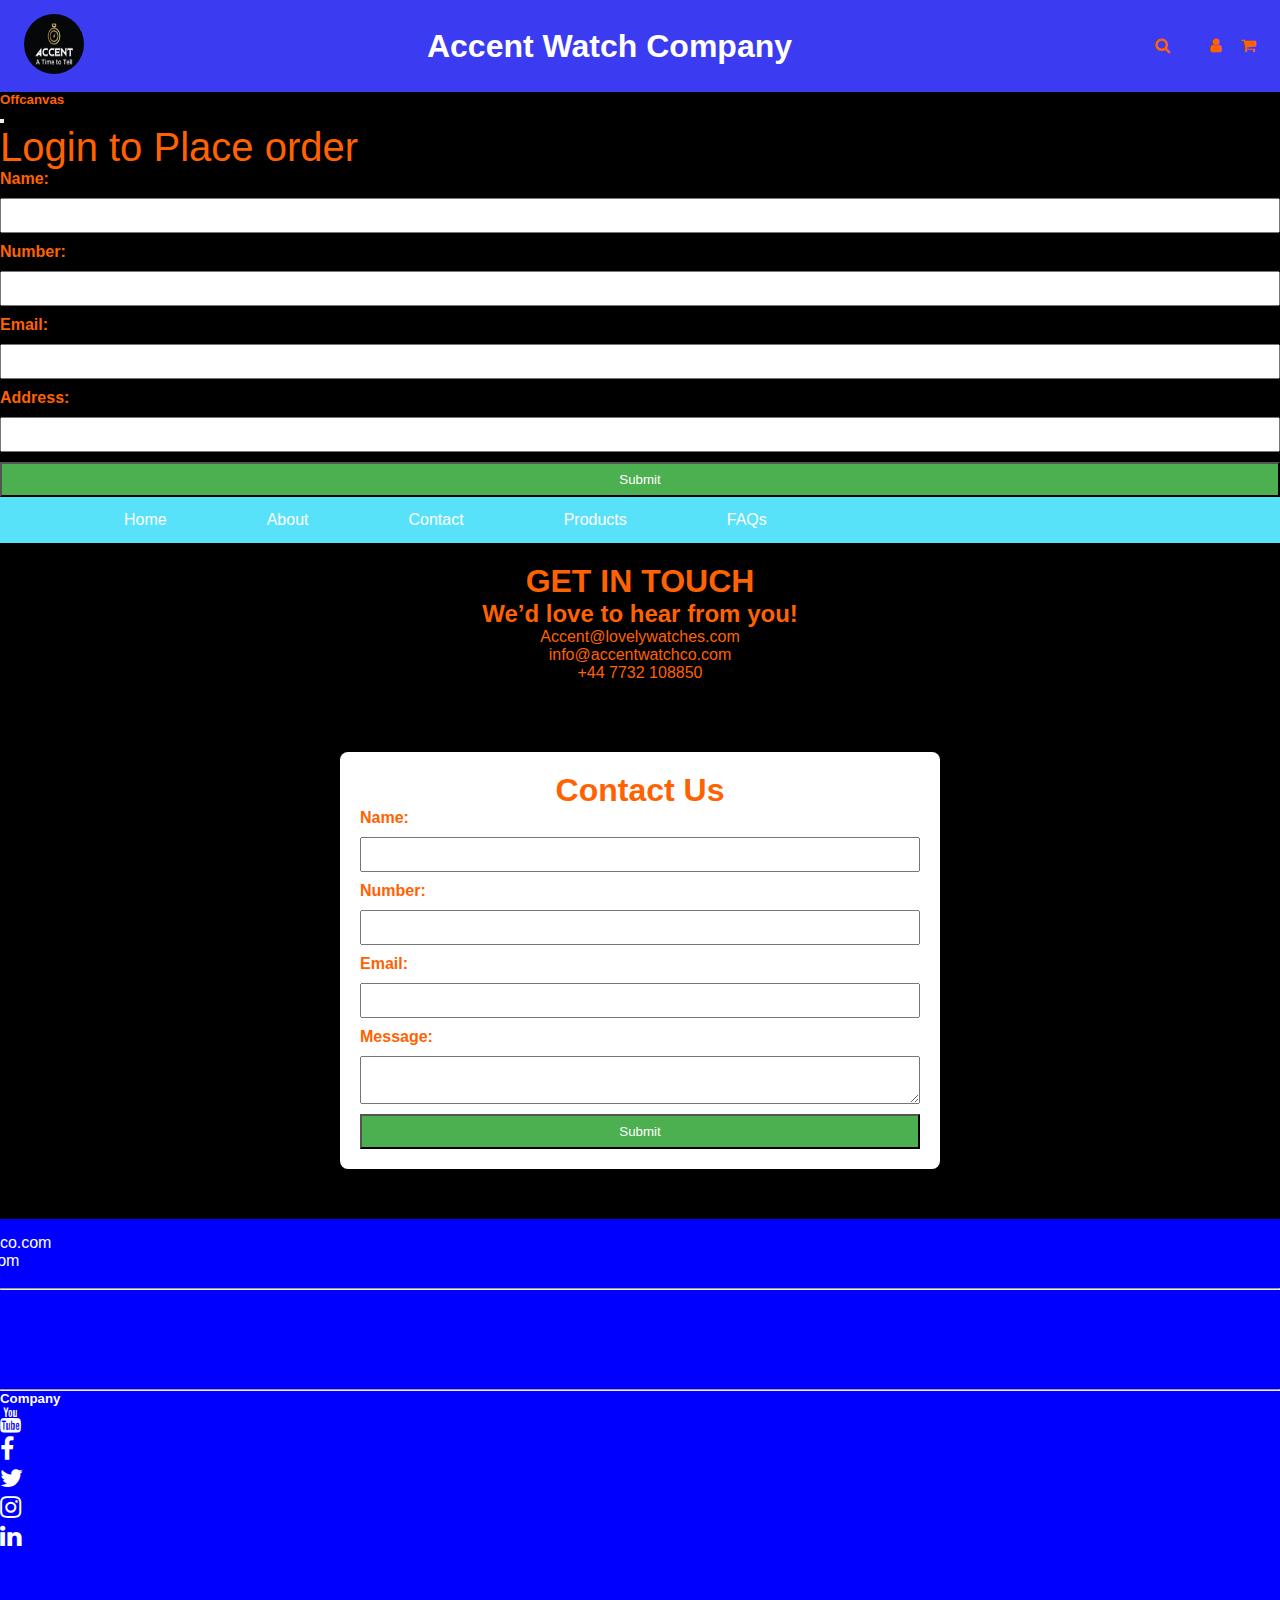
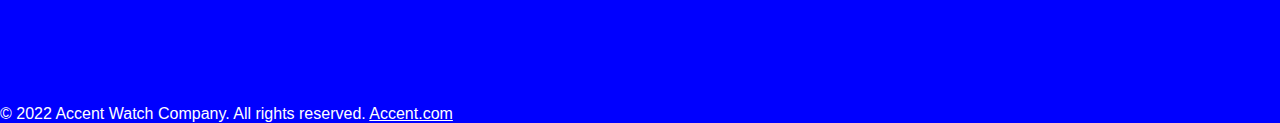
<file: contact.html>
<!DOCTYPE html>
<html lang="en">

<head>
    <meta charset="UTF-8">
    <meta name="viewport" content="width=device-width, initial-scale=1.0">
    <link rel="stylesheet" href="master.css">
    <link rel="stylesheet" href="style.css">
    <link rel="stylesheet" href="https://cdnjs.cloudflare.com/ajax/libs/font-awesome/4.7.0/css/font-awesome.min.css">
    <script src="https://ajax.googleapis.com/ajax/libs/jquery/3.7.1/jquery.min.js"></script>
    <link href="https://cdn.jsdelivr.net/npm/bootstrap@5.3.2/dist/css/bootstrap.min.css" rel="stylesheet"
        integrity="sha384-T3c6CoIi6uLrA9TneNEoa7RxnatzjcDSCmG1MXxSR1GAsXEV/Dwwykc2MPK8M2HN" crossorigin="anonymous">
    <script src="https://cdn.jsdelivr.net/npm/bootstrap@5.3.2/dist/js/bootstrap.bundle.min.js"
        integrity="sha384-C6RzsynM9kWDrMNeT87bh95OGNyZPhcTNXj1NW7RuBCsyN/o0jlpcV8Qyq46cDfL"
        crossorigin="anonymous"></script>
    <title>Contact Us</title>
</head>

<body class="b" style="background-color: black;
color: rgb(255, 98, 0);">
    <div>
        <nav class="navbar">
            <a href="#" class="logo"><img src="logo-m.png"></a>
            <h1 class="head">Accent Watch Company</h1>
            <ul class="nav-menu">
                <li class="nav-item">
                    <i class="fa fa-search"></i>
                </li>
                <li class="nav-item">
                    <i class="fa fa-boy"></i>
                </li>
                <li class="nav-item">
                    <i class="fa fa-user"></i>
                </li>
                <li class="nav-item">
                    <i data-bs-toggle="offcanvas" href="#offcanvasExample" role="button"
                        aria-controls="offcanvasExample" class="fa fa-shopping-cart"></i>
                </li>
            </ul>
        </nav>
    </div>
    <section>
        <div class="offcanvas offcanvas-start" tabindex="-1" id="offcanvasExample"
            aria-labelledby="offcanvasExampleLabel">
            <div class="offcanvas-header">
                <h5 class="offcanvas-title" id="offcanvasExampleLabel">Offcanvas</h5>
                <button type="button" class="btn-close" data-bs-dismiss="offcanvas" aria-label="Close"></button>
            </div>
            <div class="offcanvas-body">
                <div style="font-size: 40px;">
                    Login to Place order
                </div>
                <form>
                    <label for="name">Name:</label>
                    <input type="text" id="name" name="name" required>

                    <label for="name">Number:</label>
                    <input type="text" id="name" name="name" required>

                    <label for="email">Email:</label>
                    <input type="email" id="email" name="email" required>

                    <label for="message">Address:</label>
                    <input id="message" name="message" required></textarea>

                    <input type="submit" value="Submit">
                </form>

            </div>
        </div>
        </div>
    </section>
    <div>
        <nav class="subnavbar">
            <ul class="subnav-menu">
                <li class="subnav-item">
                    <a href="#" class="nav-link" onclick="homesection()">Home</a>
                </li>
                <li class="subnav-item">
                    <a href="#" class="nav-link" onclick="aboutsection()">About</a>

                </li>
                <li class="subnav-item">
                    <a href="#" class="nav-link" onclick="contactsection()">Contact</a>
                </li>
                <li class="subnav-item">
                    <a href="#" class="nav-link" onclick="allwatchesection()">Products</a>
                </li>
                <li class="subnav-item">
                    <a href="#" class="nav-link" onclick="read()">FAQs</a>
                </li>
            </ul>
        </nav>
    </div>
  
    <div id="contact">
        <div id="get">
            <h1>GET IN TOUCH</h1>
            <h2>We’d love to hear from you!</h2>
            <p>Accent@lovelywatches.com</p>
            <p>info@accentwatchco.com</p>
            <p>+44 7732 108850</p>
        </div>
        <div class="container1">
            <h1>Contact Us</h1>
            <form >
                <label for="name">Name:</label>
                <input type="text" id="name" name="name" required>

                <label for="name">Number:</label>
                <input type="text" id="name" name="name" required>
    
                <label for="email">Email:</label>
                <input type="email" id="email" name="email" required>
    
                <label for="message">Message:</label>
                <textarea id="message" name="message" required></textarea>
    
                <input type="submit" value="Submit">
            </form>
        </div>

        <section>
            <!-- Footer -->
            <footer class="page-footer font-small blue pt-4">
    
                <!-- Footer Links -->
                <div class="container-fluid text-center text-md-left">
    
                    <!-- Grid row -->
                    <div class="row">
    
                        <!-- Grid column -->
                        <div class="col-md-6 mt-md-0 mt-3" style="margin-left: -180px;">
    
                            <!-- Content -->
                            <h5 class="text-uppercase">Contact</h5>
                            <p>Email: info@accentwatchco.com</p>
                            <p>Accent@lovelywatches.com</p>
                            <p>Phone: +44 7732 108850</p>
    
                        </div>
                        <hr class="clearfix w-100 d-md-none pb-3">
                        <div class="col-md-3 mb-md-0 mb-3" style="margin-left: -180px;">
    
                            <!-- Links -->
                            <h5 class="text-uppercase" style="line-height: 2em;">Follows on</h5>
    
                            <ul class="list-unstyled">
                                <li>
                                    <a href="#!" style="color: white;">Blog</a>
                                </li>
                                <li>
                                    <a href="#!" style="color: white;">About Us</a>
                                </li>
                                <li>
                                    <a href="#!" style="color: white;">Careers</a>
                                </li>
                                <li>
                                    <a href="#!" style="color: white;">News</a>
                                </li>
                            </ul>
    
                        </div>
                        <!-- Grid column -->
    
                        <hr class="clearfix w-100 d-md-none pb-3">
                        <div class="col-md-3 mb-md-0 mb-3">
    
                            <!-- Links -->
                            <h5 class="text-uppercase" >Company</h5>
    
                            <ul class="list-unstyled" style="font-size: 25px;">
                                <li>
                                    <i class="fa fa-youtube"></i>
                                </li>
                                <li>
                                    <i class="fa fa-facebook"></i>
                                </li>
                                <li>
                                    <i class="fa fa-twitter"></i>
                                </li>
                                <li>
                                    <i class="fa fa-instagram"></i>
                                </li>
                                <li>
                                    <i class="fa fa-linkedin"></i>
                                </li>
                            </ul>
    
                        </div>
                        <!-- Grid column -->
    
                        <!-- Grid column -->
                        <div class="col-md-3 mb-md-0 mb-3" style="margin-left: -120px; line-height: 2em;">
    
                            <!-- Links -->
                            <h5 class="text-uppercase" style="line-height: 2em;">Support</h5>
    
                            <ul class="list-unstyled" >
                                <li>
                                    <a href="#!" style="color: white;" onclick="read()">FAQs</a>
                                </li>
                                <li>
                                    <a href="#!" style="color: white;">Shipping</a>
                                </li>
                                <li>
                                    <a href="#!" style="color: white;">Returns</a>
                                </li>
                                <li>
                                    <a href="#!" style="color: white;">Track order</a>
                                </li>
                            </ul>
    
                        </div>
                        <!-- Grid column -->
    
                    </div>
                    <!-- Grid row -->
    
                </div>
    
    
                <div class="footer-copyright text-center py-3">&copy; 2022 Accent Watch Company. All rights reserved.
                    <a href="/" style="color: white;"> Accent.com</a>
                </div>
    
            </footer>
            <!-- Footer -->
        </section>
    
        <script src="motion.js"></script>



</body>

</html>
</file>
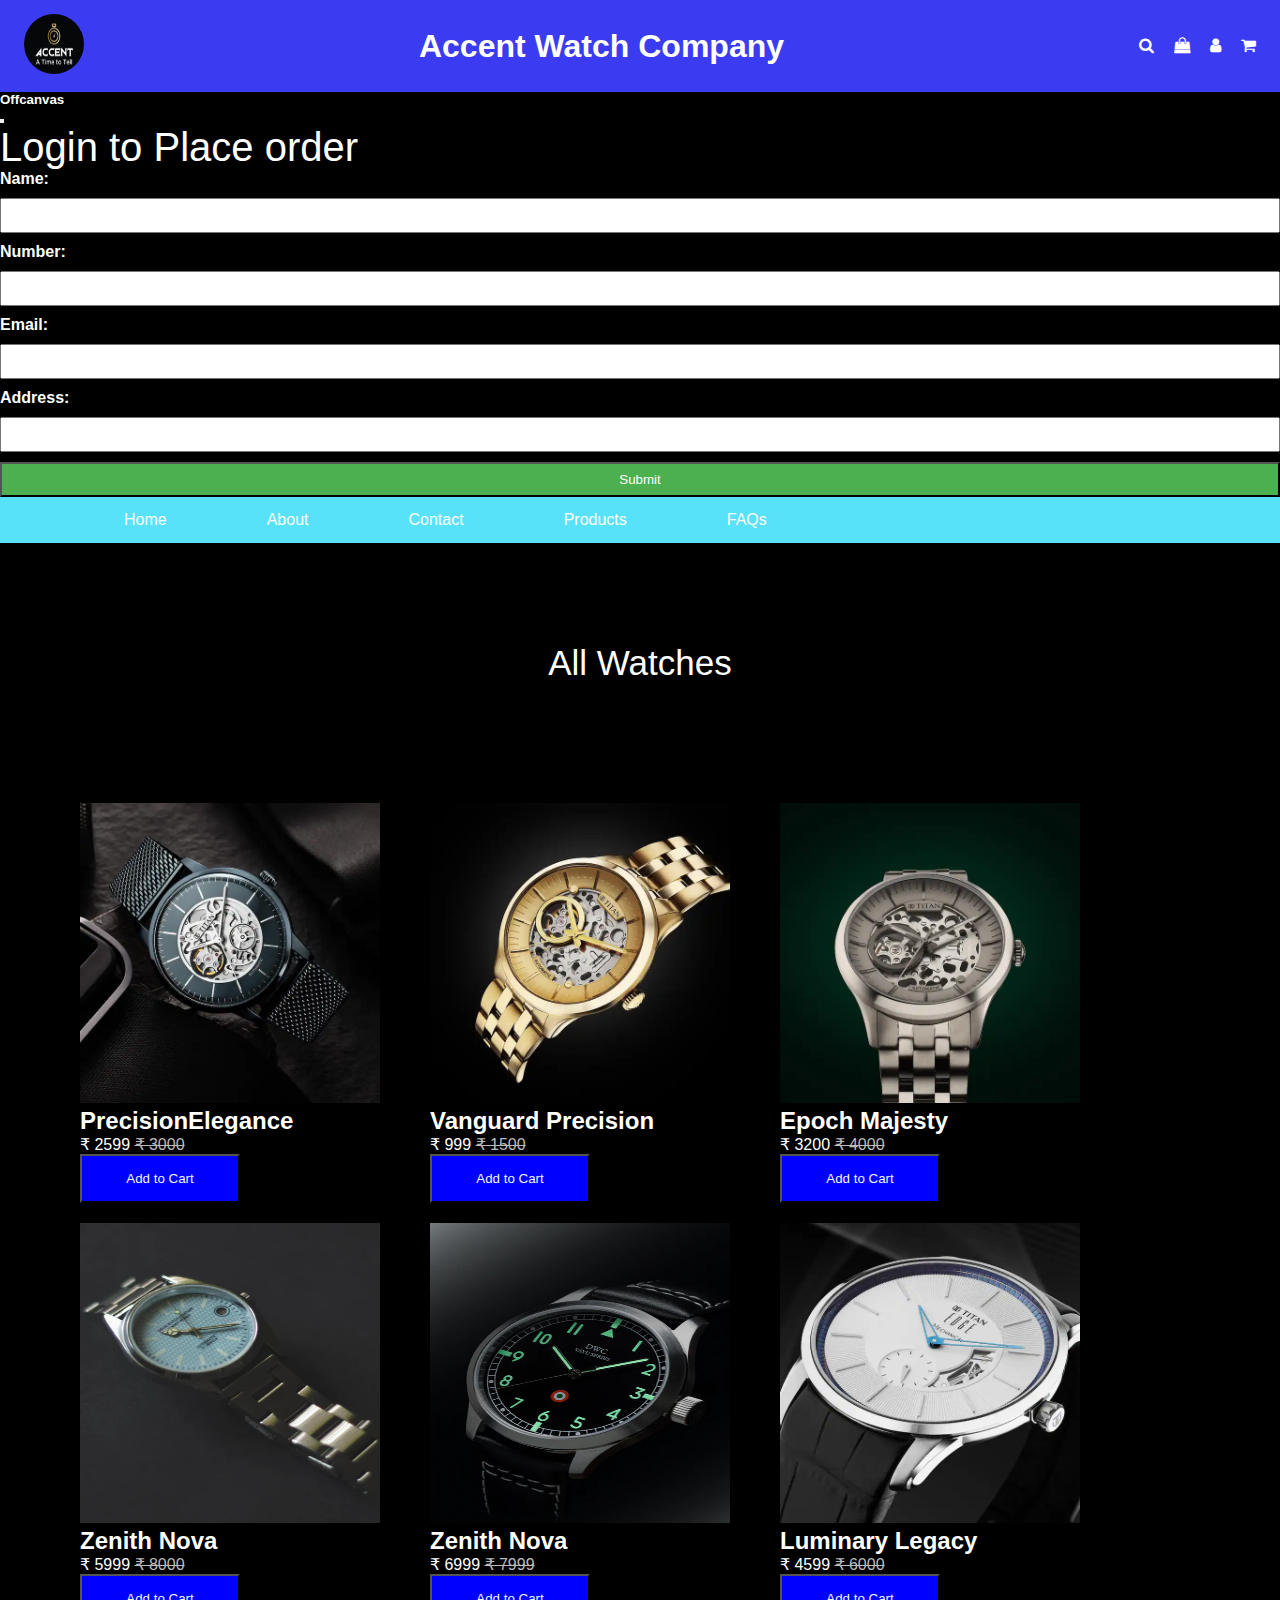
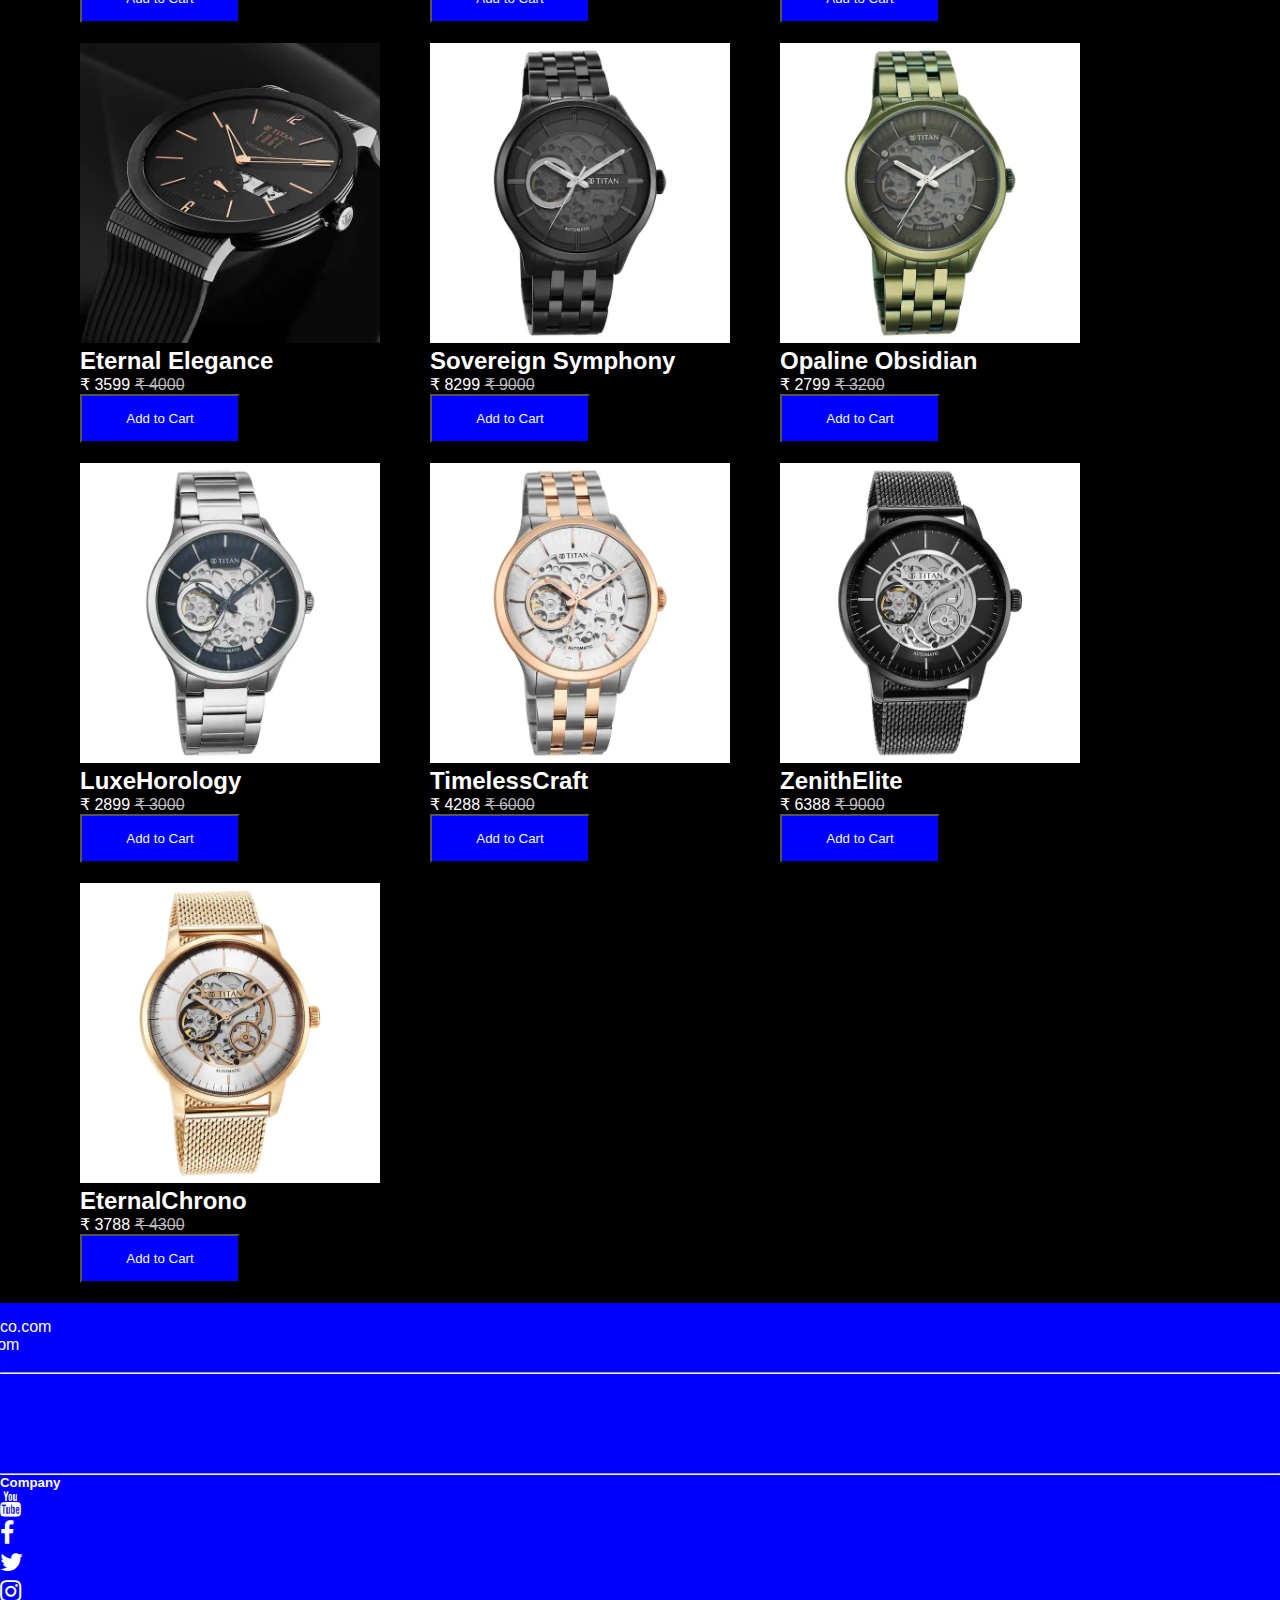
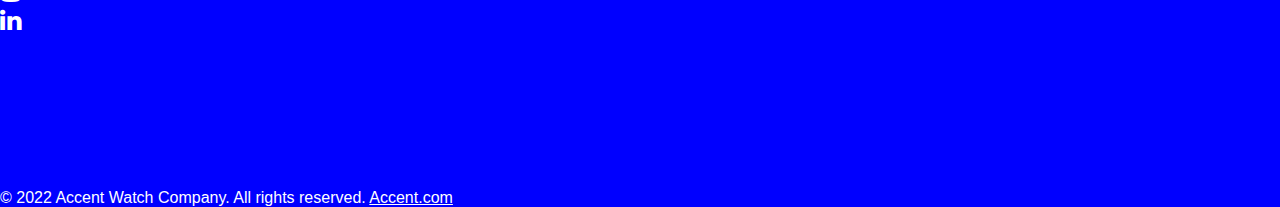
<file: product.html>
<!DOCTYPE html>
<html lang="en">
<head>
    <meta charset="UTF-8">
    <meta name="viewport" content="width=device-width, initial-scale=1.0">
    <link rel="stylesheet" href="style.css">
    <link rel="stylesheet" href="master.css">
    <link rel="stylesheet" href="https://cdnjs.cloudflare.com/ajax/libs/font-awesome/4.7.0/css/font-awesome.min.css">
    <script src="https://ajax.googleapis.com/ajax/libs/jquery/3.7.1/jquery.min.js"></script>
    <link href="https://cdn.jsdelivr.net/npm/bootstrap@5.3.2/dist/css/bootstrap.min.css" rel="stylesheet"
        integrity="sha384-T3c6CoIi6uLrA9TneNEoa7RxnatzjcDSCmG1MXxSR1GAsXEV/Dwwykc2MPK8M2HN" crossorigin="anonymous">
    <script src="https://cdn.jsdelivr.net/npm/bootstrap@5.3.2/dist/js/bootstrap.bundle.min.js"
        integrity="sha384-C6RzsynM9kWDrMNeT87bh95OGNyZPhcTNXj1NW7RuBCsyN/o0jlpcV8Qyq46cDfL"
        crossorigin="anonymous"></script>
    <title>Our Products</title>
</head>
<body class="d" style="background-color: black;
color: white;">
    <div>
        <nav class="navbar">
            <a href="#" class="logo"><img src=" logo-m.png"></a>
            <h1 class="head">Accent Watch Company</h1>
            <ul class="nav-menu">
                <li class="nav-item">
                    <i class="fa fa-search"></i>
                </li>
                <li class="nav-item">
                    <i class="fa fa-shopping-bag"></i>
                </li>
                <li class="nav-item">
                    <i class="fa fa-user"></i>
                </li>
                <li class="nav-item">
                    <i data-bs-toggle="offcanvas" href="#offcanvasExample" role="button"
                        aria-controls="offcanvasExample" class="fa fa-shopping-cart"></i>
                </li>
            </ul>
        </nav>
    </div>
    <section>
        <div class="offcanvas offcanvas-start" tabindex="-1" id="offcanvasExample"
            aria-labelledby="offcanvasExampleLabel">
            <div class="offcanvas-header">
                <h5 class="offcanvas-title" id="offcanvasExampleLabel">Offcanvas</h5>
                <button type="button" class="btn-close" data-bs-dismiss="offcanvas" aria-label="Close"></button>
            </div>
            <div class="offcanvas-body">
                <div style="font-size: 40px;">
                    Login to Place order
                </div>
                <form>
                    <label for="name">Name:</label>
                    <input type="text" id="name" name="name" required>

                    <label for="name">Number:</label>
                    <input type="text" id="name" name="name" required>

                    <label for="email">Email:</label>
                    <input type="email" id="email" name="email" required>

                    <label for="message">Address:</label>
                    <input id="message" name="message" required></textarea>

                    <input type="submit" value="Submit">
                </form>

            </div>
        </div>
        </div>
    </section>
    <div>
        <nav class="subnavbar">
            <ul class="subnav-menu">
                <li class="subnav-item">
                    <a href="#" class="nav-link" onclick="homesection()">Home</a>
                </li>
                <li class="subnav-item">
                    <a href="#" class="nav-link" onclick="aboutsection()">About</a>

                </li>
                <li class="subnav-item">
                    <a href="#" class="nav-link" onclick="contactsection()">Contact</a>
                </li>
                <li class="subnav-item">
                    <a href="#" class="nav-link" onclick="allwatchesection()">Products</a>
                </li>
                <li class="subnav-item">
                    <a href="#" class="nav-link" onclick="read()">FAQs</a>
                </li>
            </ul>
        </nav>
    </div>
    <div id="watchesall">
        <h2 style="text-align: center; font-size: 35px;font-weight: 160;padding: 100px; ">All Watches</h2>
        <div id="all">
            <div>
                <img src=" k.webp" alt="" height="300" width="300">
                <section id="watches2">
                    <h2>PrecisionElegance</h2>
                    <p>
                        <span>&#8377 2599</span>
                        <span><del class="del">&#8377 3000</del></span>
                    </p>
                    <button id="btn">Add to Cart</button>
                </section>
            </div>
            <div>
                <img src=" f.webp" alt="" height="300" width="300">
                <section id="watches2">
                    <h2>Vanguard Precision</h2>
                    <p>
                        <span>&#8377 999</span>
                        <span><del class="del">&#8377 1500</del></span>
                    </p>
                    <button id="btn">Add to Cart</button>
                </section>
            </div>
            <div>
                <img src=" g.webp" alt="" height="300" width="300">
                <section id="watches2">
                    <h2>Epoch Majesty</h2>
                    <p>
                        <span>&#8377 3200</span>
                        <span><del class="del">&#8377 4000</del></span>
                    </p>
                    <button id="btn">Add to Cart</button>
                </section>
            </div>
            <div>
                <img src=" u.webp" alt="" height="300" width="300">
                <section id="watches2">
                    <h2>Zenith Nova</h2>
                    <p>
                        <span>&#8377 5999</span>
                        <span><del class="del">&#8377 8000</del></span>
                    </p>
                    <button id="btn">Add to Cart</button>
                </section>
            </div>
            <div>
                <img src=" s.webp" alt="" height="300" width="300">
                <section id="watches2">
                    <h2>Zenith Nova</h2>
                    <p>
                        <span>&#8377 6999</span>
                        <span><del class="del">&#8377 7999</del></span>
                    </p>
                    <button id="btn">Add to Cart</button>
                </section>
            </div>
            <div>
                <img src=" r.webp" alt="" height="300" width="300">
                <section id="watches2">
                    <h2>Luminary Legacy</h2>
                    <p>
                        <span>&#8377 4599</span>
                        <span><del class="del">&#8377 6000</del></span>
                    </p>
                    <button id="btn">Add to Cart</button>
                </section>
            </div>
            <div>
                <img src=" q.webp" alt="" height="300" width="300">
                <section id="watches2">
                    <h2>Eternal Elegance</h2>
                    <p>
                        <span>&#8377 3599</span>
                        <span><del class="del">&#8377 4000</del></span>
                    </p>
                    <button id="btn">Add to Cart</button>
                </section>
            </div>
            <div>
                <img src=" p.webp" alt="" height="300" width="300">
                <section id="watches2">
                    <h2>Sovereign Symphony</h2>
                    <p>
                        <span>&#8377 8299</span>
                        <span><del class="del">&#8377 9000</del></span>
                    </p>
                    <button id="btn">Add to Cart</button>
                </section>
            </div>
            <div>
                <img src=" o.webp" alt="" height="300" width="300">
                <section id="watches2">
                    <h2>Opaline Obsidian</h2>
                    <p>
                        <span>&#8377 2799</span>
                        <span><del class="del">&#8377 3200</del></span>
                    </p>
                    <button id="btn">Add to Cart</button>
                </section>
            </div>
            <div>
                <img src=" m.webp" alt="" height="300" width="300">
                <section id="watches2">
                    <h2>LuxeHorology</h2>
                    <p>
                        <span>&#8377 2899</span>
                        <span><del class="del">&#8377 3000</del></span>
                    </p>
                    <button id="btn">Add to Cart</button>
                </section>
            </div>
            <div>
                <img src=" n.webp" alt="" height="300" width="300">
                <section id="watches2">
                    <h2>TimelessCraft</h2>
                    <p>
                        <span>&#8377 4288</span>
                        <span><del class="del">&#8377 6000</del></span>
                    </p>
                    <button id="btn">Add to Cart</button>
                </section>
            </div>
            <div>
                <img src=" i.webp" alt="" height="300" width="300">
                <section id="watches2">
                    <h2>ZenithElite</h2>
                    <p>
                        <span>&#8377 6388</span>
                        <span><del class="del">&#8377 9000</del></span>
                    </p>
                    <button id="btn">Add to Cart</button>
                </section>
            </div>
            <div>
                <img src=" j.webp" alt="" height="300" width="300">
                <section id="watches2">
                    <h2>EternalChrono</h2>
                    <p>
                        <span>&#8377 3788</span>
                        <span><del class="del">&#8377 4300</del></span>
                    </p>
                    <button id="btn">Add to Cart</button>
                </section>
            </div>
           
        </div>
    </div>
    <section>
        <!-- Footer -->
        <footer class="page-footer font-small blue pt-4">

            <!-- Footer Links -->
            <div class="container-fluid text-center text-md-left">

                <!-- Grid row -->
                <div class="row">

                    <!-- Grid column -->
                    <div class="col-md-6 mt-md-0 mt-3" style="margin-left: -180px;">

                        <!-- Content -->
                        <h5 class="text-uppercase">Contact</h5>
                        <p>Email: info@accentwatchco.com</p>
                        <p>Accent@lovelywatches.com</p>
                        <p>Phone: +44 7732 108850</p>

                    </div>
                    <hr class="clearfix w-100 d-md-none pb-3">
                    <div class="col-md-3 mb-md-0 mb-3" style="margin-left: -180px;">

                        <!-- Links -->
                        <h5 class="text-uppercase" style="line-height: 2em;">Follows on</h5>

                        <ul class="list-unstyled">
                            <li>
                                <a href="#!" style="color: white;">Blog</a>
                            </li>
                            <li>
                                <a href="#!" style="color: white;">About Us</a>
                            </li>
                            <li>
                                <a href="#!" style="color: white;">Careers</a>
                            </li>
                            <li>
                                <a href="#!" style="color: white;">News</a>
                            </li>
                        </ul>

                    </div>
                    <!-- Grid column -->

                    <hr class="clearfix w-100 d-md-none pb-3">
                    <div class="col-md-3 mb-md-0 mb-3">

                        <!-- Links -->
                        <h5 class="text-uppercase" >Company</h5>

                        <ul class="list-unstyled" style="font-size: 25px;">
                            <li>
                                <i class="fa fa-youtube"></i>
                            </li>
                            <li>
                                <i class="fa fa-facebook"></i>
                            </li>
                            <li>
                                <i class="fa fa-twitter"></i>
                            </li>
                            <li>
                                <i class="fa fa-instagram"></i>
                            </li>
                            <li>
                                <i class="fa fa-linkedin"></i>
                            </li>
                        </ul>

                    </div>
                    <!-- Grid column -->

                    <!-- Grid column -->
                    <div class="col-md-3 mb-md-0 mb-3" style="margin-left: -120px; line-height: 2em;">

                        <!-- Links -->
                        <h5 class="text-uppercase" style="line-height: 2em;">Support</h5>

                        <ul class="list-unstyled" >
                            <li>
                                <a href="#!" style="color: white;" onclick="read()">FAQs</a>
                            </li>
                            <li>
                                <a href="#!" style="color: white;">Shipping</a>
                            </li>
                            <li>
                                <a href="#!" style="color: white;">Returns</a>
                            </li>
                            <li>
                                <a href="#!" style="color: white;">Track order</a>
                            </li>
                        </ul>

                    </div>
                    <!-- Grid column -->

                </div>
                <!-- Grid row -->

            </div>


            <div class="footer-copyright text-center py-3">&copy; 2022 Accent Watch Company. All rights reserved.
                <a href="/" style="color: white;"> Accent.com</a>
            </div>

        </footer>
        <!-- Footer -->
    </section>

    <script src="motion.js"></script>


    
</body>
</html>
</file>
<file: style.css>
@media only screen and  (min-width:320px) and (max-width:400px){
    .navbar {
        display: flex;
        justify-content: space-between;
        align-items: center;
        background-color: rgb(59, 59, 242);
        padding: 14px 24px;
        width: 425px;
    }
    
    .logo img {
        color: #fff;
        text-decoration: none;
        width: 60px;
        height: 60px;
        border-radius: 50px;
    }
    .head{
        color: #fff;
        text-decoration: none;
        margin-right: 30px;
    
    }
    
    .nav-menu {
        display: flex;
        list-style-type: none;
        margin-left: 120px;
    }
    
    .nav-item {
        margin-left: 20px;
        margin-right: 20px;
    }
    
    .nav-link {
        color: #fff;
        text-decoration: none;
    }
    
    .nav-link:hover {
        color: #ddd
    }
    
    .slideshow-container {
        max-width: 1000px;
        position: relative;
        margin: auto;
    }

    .slideshow-container img {
        height: 300px;
        width: 675px;
        margin-left: -268px;
    }

    #watches div img {
        height: 250px;
        width: 250px;
        margin-left: 20px;

    }

    /* Sub-Navbar */
    .subnavbar {
        display: flex;
        justify-content: space-between;
        align-items: center;
        background-color: rgb(88, 226, 250);
        padding: 14px 24px;
        text-align: center;
        width: 430px;
    }

    .subnav-menu {
        display: flex;
        list-style-type: none;
    }

    .subnav-item {
        margin-left: 0px;
        margin-right: 15px;
        float: right;
    }

    .subnav-link {
        color: #fff;
        text-decoration: none;
    }

    * {
        box-sizing: border-box
    }

    #watches div {
        float: left;
        padding: 10px;
        margin-left: 30px;

    }

    #watches::after {
        display: flex;
        content: "";
        clear: both;
        display: table;

    }

    #img1 img {
        width: 350px;
        height: 350px;
        margin-left: 20px;

    }

    #img1 h1 {
        margin-left: 0px;
        margin-top: 0px;
        margin-bottom: 20px;

    }

    /*two images*/
    #img1 h2 {
        margin-left: 0px;
        margin-top: 0px;
        margin-left: 10px;
        text-align: center;
        margin-bottom: 330px;
        font-size: 20x;
    }

    #img2 img {
        width: 350px;
        height: 350px;
        margin-left: 20px;
        margin-bottom: 20px;
    }

    #img2 h2 {
        display: none;
    }

    #img2 h3 {
        display: inline-block;
        text-align: center;
        font-size: 25px;
        font-weight: 50;
    }

    /*footer*/
    footer{
        background-color:  rgb(59, 59, 242);
      }
      footer .copyright {
        background-color: #333;
        padding: 10px 0;
        text-align: center;
        color: white;
      }
      
      footer ul {
        list-style-type: none;
        padding: 0;
      
      }
      
      footer ul li a {
        color: #fff;
        text-decoration: none;
        font-size: 16px;
        margin-left: 10px;
        line-height: 2em;
      }
      
      footer ul li a:hover {
        color: #ccc;
      }
    .col-md-11 {
        margin-top: 0px;

    }

    .col-md-11 p {
        line-height: 2em;
        color: #fff;
    }

    .col-md-21 {
        margin-left: 260px;
        margin-top: 0px;
    }

    h5 {
        font-size: 22px;
    }

    .col-md-12 {
        margin-bottom: 20px;
        margin-left: 0px;
        margin-top: 0px;
    }

    .col-md-22 {
        margin-left: 0px;

    }

    .ico i {
        display: inline;
        margin-right: 13px;
        margin-left: 20px;
        font-size: 32px;
        font-weight: 100;

    }

    i:hover {
        cursor: pointer;
        font-size: 35px;

    }

    #get {
        line-height: 2em;
        align-items: center;
        text-align: center;
        padding: 100px;
    }

    /*About section*/
    #textField {
        background-color: #fcf1e2;
    }

    #textField video {
        width: 100%;
        height: 400px;
    }

    .about1 img {
        width: 95%;
        height: 400px;
        margin-left: 0px;
    }

    .about3 img {
        width: 95%;
        height: 400px;
        margin-left: 0px;
    }

    #textField h2 {
        text-align: center;
        padding: 20px;
        font-size: 50px;
    }

    #textField p {
        padding: 40px;
        font-size: 25px;
        font-weight: 200;
        text-align: center;
    }

    .aboutimg1 {
        margin-left: 20px;
        width: 169px;
        height: 200px;
    }

    .aboutimg {
        margin-left: 10px;
        width: 169px;
        height: 200px;
    }

    .head1 {
        float: left;
        margin-left: 25px;
        font-size: 15px;
    }

    .head2 {
        float: right;
        margin-right: 25px;
        font-size: 15px;
    }

    .about4 img {
        justify-content: center;
        margin-left: 10%;

    }

    .seller {
        border-bottom: 2px solid;
    }

    .seller span {
        text-align: center;
        align-items: center;
        justify-self: center;
        margin-left: 20rem;

    }

    /* product section*/
    #watchesall div {
        float: left;
        padding: 10px;
        margin-left: 5px;
    }

    #watchesall::after {
        display: flex;
        content: "";
        clear: both;
        display: table;
    }
    #all img{
        width: 150px;
        height: 150px;
    }
    #watches2{
        margin-left:20px ;
      }
      #watches2 h2{
        font-size: 15px;
      }
      #watches{
        margin-left:30px ;

      }
      #btn{
        color: aliceblue;
        background-color: blue;
        padding: 10px;
        width: 120px;
        
      }
      /*FAQs section*/
      .faq-container {
        max-width: 800px;
        margin: 50px auto;
        padding: 20px;
        background-color: #fff;
        box-shadow: 0 0 10px rgba(0, 0, 0, 0.1);
      }
      
      .faq-item {
        margin-bottom: 20px;
        cursor: pointer;
        position: relative;
      }
      
      .question {
        color: #333;
      }
      
      .answer {
        color: #666;
      }
      
      .plus-sign {
        position: absolute;
        top: 50%;
        right: 10px;
        transform: translateY(-50%);
        font-size: 20px;
      }
      
      .hidden {
        display: none;
      }
      /*contact us*/
      .faq-item {
        margin-bottom: 20px;
        cursor: pointer;
        position: relative;
      }
      
      .question {
        color: #333;
      }
      
      .answer {
        color: #666;
      }
      
      .plus-sign {
        position: absolute;
        top: 50%;
        right: 10px;
        transform: translateY(-50%);
        font-size: 20px;
      }
      
      .hidden {
        display: none;
      }
      /*contact us*/
      .faq-container {
        max-width: 800px;
        margin: 50px auto;
        padding: 20px;
        background-color: #fff;
        box-shadow: 0 0 10px rgba(0, 0, 0, 0.1);
      }
      
      .faq-item {
        margin-bottom: 20px;
        cursor: pointer;
        position: relative;
      }
      
      .question {
        color: #333;
        text-align: center;
      }
      
      .answer {
        color: #666;
        text-align: center;
      }
      
      .plus-sign {
        position: absolute;
        top: 50%;
        right: 10px;
        transform: translateY(-50%);
        font-size: 20px;
      }
      
      .hidden {
        display: none;
      }
      #fqs img{
        width: 95%;
        height: 400px;
      }
      .headf{
        font-size: 30px;
        padding: 20px;
        margin-bottom: 10px;
      }
}
@media only screen and (min-width:380px)and (max-width:460px){
    .navbar {
        display: flex;
        justify-content: space-between;
        align-items: center;
        background-color: rgb(59, 59, 242);
        padding: 14px 24px;
        width: 425px;
    }    
    .logo img {
        color: #fff;
        text-decoration: none;
        width: 60px;
        height: 60px;
        border-radius: 50px;
    }
    .head{
        color: #fff;
        text-decoration: none;
        margin-right:30px;
    
    }
    
    .nav-menu {
        display: flex;
        list-style-type: none;
        margin-left: 120px;
    }
    
    .nav-item {
        margin-left: 20px;
        margin-right: 20px;
    }
    
    .nav-link {
        color: #fff;
        text-decoration: none;
    }
    
    .nav-link:hover {
        color: #ddd
    }
    
    .slideshow-container {
        max-width: 1000px;
        position: relative;
        margin: auto;
    }

    .slideshow-container img {
        height: 300px;
        width: 680px;
        margin-left: -268px;
    }

    #watches div img {
        height: 250px;
        width: 250px;
        margin-left: 20px;

    }

    /* Sub-Navbar */
    .subnavbar {
        display: flex;
        justify-content: space-between;
        align-items: center;
        background-color: rgb(88, 226, 250);
        padding: 14px 24px;
        text-align: center;
    }

    .subnav-menu {
        display: flex;
        list-style-type: none;
    }

    .subnav-item {
        margin-left: 0px;
        margin-right: 15px;
        float: right;
    }

    .subnav-link {
        color: #fff;
        text-decoration: none;
    }

    * {
        box-sizing: border-box
    }

    #watches div {
        float: left;
        padding: 10px;
        margin-left: 30px;

    }

    #watches::after {
        display: flex;
        content: "";
        clear: both;
        display: table;

    }

    #img1 img {
        width: 350px;
        height: 350px;
        margin-left: 20px;

    }

    #img1 h1 {
        margin-left: 0px;
        margin-top: 0px;
        margin-bottom: 20px;

    }
}
</file>
<file: master.css>
/* Reset */
* {
    margin: 0;
    padding: 0;
    box-sizing: border-box;
}

body {
    font-family: Arial, sans-serif;
    overflow-x: hidden;
   background-color: black;
   color: white;
}

/* Navbar */
.navbar {
    display: flex;
    justify-content: space-between;
    align-items: center;
    background-color: rgb(59, 59, 242);
    padding: 14px 24px;
}

.logo img {
    color: #fff;
    text-decoration: none;
    width: 60px;
    height: 60px;
    border-radius: 50px;
}
.head{
    color: #fff;
    text-decoration: none;

}

.nav-menu {
    display: flex;
    list-style-type: none;
}

.nav-item {
    margin-left: 20px;
}

.nav-link {
    color: #fff;
    text-decoration: none;
}

.nav-link:hover {
    color: #ddd
}
/* Add these styles to the existing CSS */

/* Sub-Navbar */
.subnavbar {
    display: flex;
    justify-content: space-between;
    align-items: center;
    background-color: rgb(88, 226, 250);
    padding: 14px 24px;
    text-align: center;
}

.subnav-menu {
    display: flex;
    list-style-type: none;
}

.subnav-item {
    margin-left: 100px;
    float: right;
}

.subnav-link {
    color: #fff;
    text-decoration: none;
}
* {box-sizing:border-box}

/* Slideshow container */
.slideshow-container {
  max-width: 1000px;
  position: relative;
  margin: auto;
}
.slideshow-container img{
    height: 500px;
    width: 1534px;
    margin-left: -268px;
}

/* Hide the images by default */
.mySlides {
  display: none;
}

/* Next & previous buttons */
.prev, .next {
  cursor: pointer;
  position: absolute;
  top: 50%;
  width: auto;
  margin-top: -22px;
  padding: 16px;
  color: white;
  font-weight: bold;
  font-size: 18px;
  transition: 0.6s ease;
  border-radius: 0 3px 3px 0;
  user-select: none;
}

/* Position the "next button" to the right */
.next {
  right: 0;
  border-radius: 3px 0 0 3px;
}

/* On hover, add a black background color with a little bit see-through */
.prev:hover, .next:hover {
  background-color: rgba(0,0,0,0.8);
}

/* Caption text */
.text {
  color: #f2f2f2;
  font-size: 15px;
  padding: 8px 12px;
  position: absolute;
  bottom: 8px;
  width: 100%;
  text-align: center;
}

/* Number text (1/3 etc) */
.numbertext {
  color: #f2f2f2;
  font-size: 12px;
  padding: 8px 12px;
  position: absolute;
  top: 0;
}
/* Fading animation */
.fade {
  animation-name: fade;
  animation-duration: 1.5s;
}

@keyframes fade {
  from {opacity: .4}
  to {opacity: 1}
}
/* On smaller screens, decrease text size */
.moye h2{
  align-items: center;
  justify-content: center;
  text-align: center;
  -webkit-box-reflect: below -50px linear-gradient(to bottom, rgba(0,0,0,0.0), rgba(0,0,0,0.4));
  padding: 20px;
  font-size: 30px;
  
}
.moye{
  border-bottom: 2px solid;
  padding: 5px;
 
}
.del{
  color: #bbb;
}
#btn{
  color: aliceblue;
  background-color: blue;
  padding: 15px;
  width: 160px;
  
}

#watches div img{
  height: 250px;
  width: 250px;
  
}
#watches div{
  float: left;
  padding: 10px;
  margin-left: 30px;

}
#watches::after{
  display: flex;
  content: "";
  clear: both;
  display: table;

}
#watches2{
  margin-left:0px ;
}
#images{
  padding: 50px 50px 50px;
}
/* about us section*/
#textField{
  background-color:#fcf1e2;
}
#textField video{
  width:1500px;
  height:800px;
}
.about1 img{
  height:"900";
  width:"1480px";
  margin-left:10px;
}
#textField p{
  padding:40px;
  font-size: 25px;
  font-weight: 200;
}
#textField h2{
  text-align: center;
  padding:20px;
  font-size: 50px;
  font-weight: 200;

}
.head1{
  float: left;
  margin-left: 150px;
}
.head2{
  float: right;
  margin-right: 150px;
}
.seller{
  border-bottom: 2px solid;
}
.seller h2{
  text-align: center;
}
.aboutimg1{
  margin-left: 30px;
  
}
#img1 img{
  width: 740px;
  height: 700px;

}
#img1 h1{
  margin-left: 900px; 
  margin-top: -600px; 
  font-size: 35px;
  font-weight: 100;
  margin-bottom: 20px;
}
#img1 h2{
  margin-left: 900px ;
  margin-top: 0px;
  font-size: 25px;
  font-weight: 100
}
#img2 img{
  width: 800px;
  height: 700px;
  margin-left: 740px;
}
#img2 h2{
  margin-right: 900px ; 
  margin-top:600px;
  font-weight: 100; 
  margin-left:40px
}
#img2 h3{
  display: none;
}
#hello{
  background-image: url('images\bg4.webp');
}
footer{
  background: blue;
  color: white;
}
/* product section*/
#watchesall div{
  float: left;
  padding: 10px;
  margin-left: 30px;
}
#watchesall::after{
  display: flex;
  content: "";
  clear: both;
  display: table;
}
.faq-container {
  max-width: 800px;
  margin: 50px auto;
  padding: 20px;
  background-color: #fff;
  box-shadow: 0 0 10px rgba(0, 0, 0, 0.1);
}

.faq-item {
  margin-bottom: 20px;
  cursor: pointer;
  position: relative;
}

.question {
  color: #333;
  text-align: center;
}

.answer {
  color: #666;
  text-align: center;
}

.plus-sign {
  position: absolute;
  top: 50%;
  right: 10px;
  transform: translateY(-50%);
  font-size: 20px;
}

.hidden {
  display: none;
}
/*contact us*/
.container1 {
  max-width: 600px;
  margin: 50px auto;
  background-color: #fff;
  padding: 20px;
  border-radius: 8px;
  box-shadow: 0 0 10px rgba(0, 0, 0, 0.1);
}

h1 {
  text-align: center;
}

form {
  display: grid;
  gap: 10px;
}

label {
  font-weight: bold;
}

input,
textarea {
  width: 100%;
  padding: 8px;
  box-sizing: border-box;
}

input[type="submit"] {
  background-color: #4caf50;
  color: #fff;
  cursor: pointer;
}

input[type="submit"]:hover {
  background-color: #45a049;
}
#get{
  text-align: center;
  padding: 20px;
}
</file>
